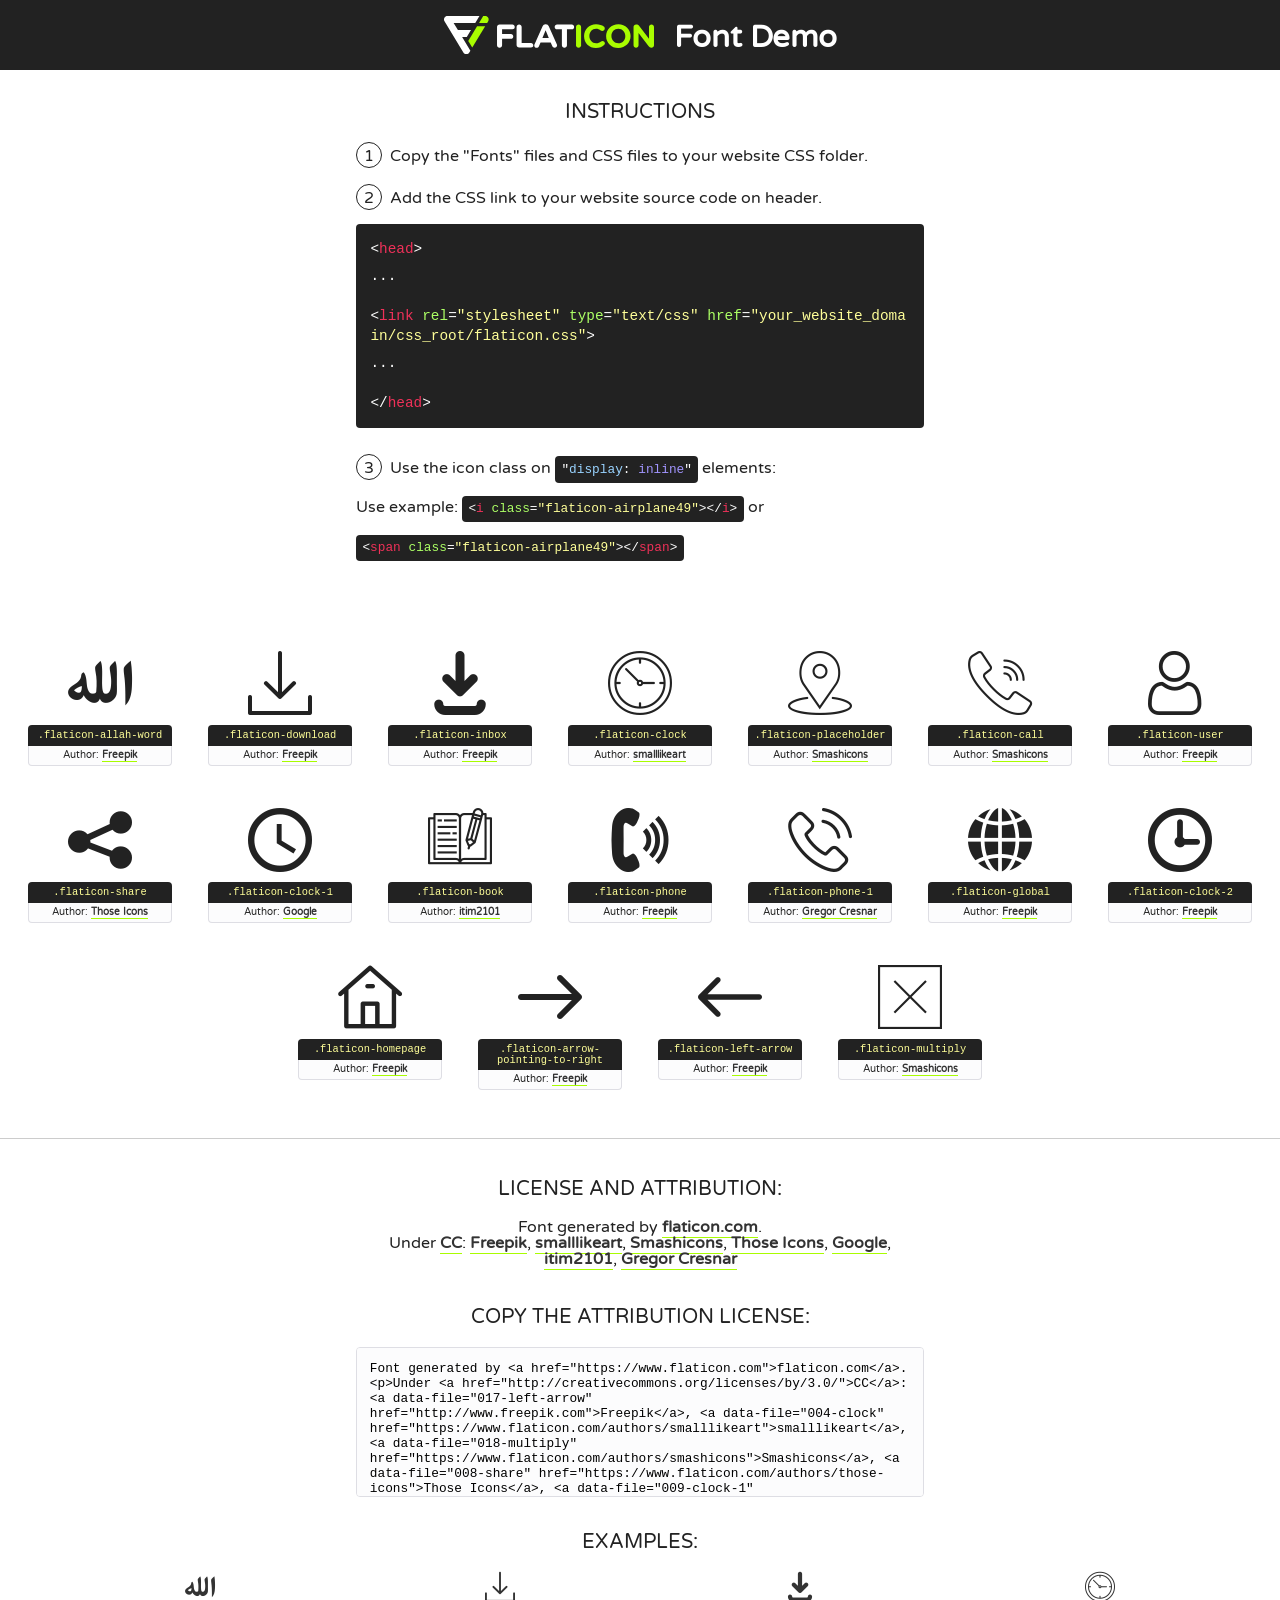
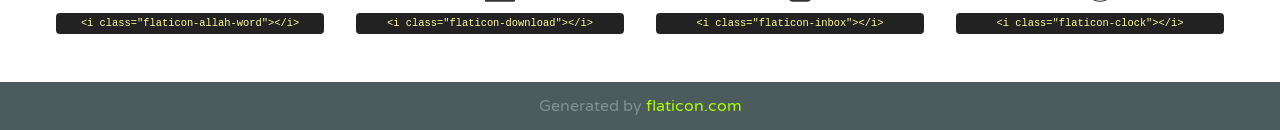
<file: fonts/flaticon/flaticon.html>
<!DOCTYPE html>
<!--
  Flaticon icon font: Flaticon
  Creation date: 04/11/2019 15:29
-->
<html>
<!DOCTYPE html>
<html>

<head>
    <title>Flaticon WebFont</title>
    <link href="http://fonts.googleapis.com/css?family=Varela+Round" rel="stylesheet" type="text/css" />
    <link rel="stylesheet" type="text/css" href="flaticon.css">
    <meta charset="UTF-8">
    <style>
    html, body, div, span, applet, object, iframe,
    h1, h2, h3, h4, h5, h6, p, blockquote, pre,
    a, abbr, acronym, address, big, cite, code,
    del, dfn, em, img, ins, kbd, q, s, samp,
    small, strike, strong, sub, sup, tt, var,
    b, u, i, center,
    dl, dt, dd, ol, ul, li,
    fieldset, form, label, legend,
    table, caption, tbody, tfoot, thead, tr, th, td,
    article, aside, canvas, details, embed, 
    figure, figcaption, footer, header, hgroup, 
    menu, nav, output, ruby, section, summary,
    time, mark, audio, video {
        margin: 0;
        padding: 0;
        border: 0;
        font-size: 100%;
        font: inherit;
        vertical-align: baseline;
    }
    /* HTML5 display-role reset for older browsers */
    article, aside, details, figcaption, figure, 
    footer, header, hgroup, menu, nav, section {
        display: block;
    }
    body {
        line-height: 1;
    }
    ol, ul {
        list-style: none;
    }
    blockquote, q {
        quotes: none;
    }
    blockquote:before, blockquote:after,
    q:before, q:after {
        content: '';
        content: none;
    }
    table {
        border-collapse: collapse;
        border-spacing: 0;
    }
    body {
        font-family: 'Varela Round', Helvetica, Arial, sans-serif;
        font-size: 16px;
        color: #222;
    }
    a {
        color: #333;
        border-bottom: 1px solid #a9fd00;
        font-weight: bold;
        text-decoration: none;
    }
    * {
        -moz-box-sizing: border-box;
        -webkit-box-sizing: border-box;
        box-sizing: border-box;
        margin: 0;
        padding: 0;
    }
    [class^="flaticon-"]:before, [class*=" flaticon-"]:before, [class^="flaticon-"]:after, [class*=" flaticon-"]:after {
        font-family: Flaticon;
        font-size: 30px;
        font-style: normal;
        margin-left: 20px;
        color: #333;
    }
    .wrapper {
        max-width: 600px;
        margin: auto;
        padding: 0 1em;
    }
    .title {
        font-size: 1.25em;
        text-align: center;
        margin-bottom: 1em;
        text-transform: uppercase;
    }
    header {
        text-align: center;
        background-color: #222;
        color: #fff;
        padding: 1em;
    }
    header .logo {
        width: 210px;
        height: 38px;
        display: inline-block;
        vertical-align: middle;
        margin-right: 1em;
        border: none;
    }
    header strong {
        font-size: 1.95em;
        font-weight: bold;
        vertical-align: middle;
        margin-top: 5px;
        display: inline-block;
    }
    .demo {
        margin: 2em auto;
        line-height: 1.25em;
    }
    .demo ul li {
        margin-bottom: 1em;
    }
    .demo ul li .num {
        color: #222;
        border-radius: 20px;
        display: inline-block;
        width: 26px;
        padding: 3px;
        height: 26px;
        text-align: center;
        margin-right: 0.5em;
        border: 1px solid #222;
    }
    .demo ul li code {
        background-color: #222;
        border-radius: 4px;
        padding: 0.25em 0.5em;
        display: inline-block;
        color: #fff;
        font-family: Consolas,Monaco,Lucida Console,Liberation Mono,DejaVu Sans Mono,Bitstream Vera Sans Mono,Courier New, monospace;
        font-weight: lighter;
        margin-top: 1em;
        font-size: 0.8em;
        word-break: break-all;
    }
    .demo ul li code.big {
        padding: 1em;
        font-size: 0.9em;
    }
    .demo ul li code .red {
        color: #EF3159;
    }
    .demo ul li code .green {
        color: #ACFF65;
    }
    .demo ul li code .yellow {
        color: #FFFF99;
    }
    .demo ul li code .blue {
        color: #99D3FF;
    }
    .demo ul li code .purple {
        color: #A295FF;
    }
    .demo ul li code .dots {
        margin-top: 0.5em;
        display: block;
    }
    #glyphs {
        border-bottom: 1px solid #ccc;
        padding: 2em 0;
        text-align: center;
    }
    .glyph {
        display: inline-block;
        width: 9em;
        margin: 1em;
        text-align: center;
        vertical-align: top;
        background: #FFF;
    }
    .glyph .glyph-icon {
        padding: 10px;
        display: block;
        font-family:"Flaticon";
        font-size: 64px;
        line-height: 1;
    }
    .glyph .glyph-icon:before {
        font-size: 64px;
        color: #222;
        margin-left: 0;
    }
    .class-name {
        font-size: 0.65em;
        background-color: #222;
        color: #fff;
        border-radius: 4px 4px 0 0;
        padding: 0.5em;
        color: #FFFF99;
        font-family: Consolas,Monaco,Lucida Console,Liberation Mono,DejaVu Sans Mono,Bitstream Vera Sans Mono,Courier New, monospace;
    }
    .author-name {
        font-size: 0.6em;
        background-color: #fcfcfd;
        border: 1px solid #DEDEE4;
        border-top: 0;
        border-radius: 0 0 4px 4px;
        padding: 0.5em;
    }
    .class-name:last-child {
        font-size: 10px;
        color:#888;
    }
    .class-name:last-child a {
        font-size: 10px;
        color:#555;
    }
    .class-name:last-child a:hover {
        color:#a9fd00;
    }
    .glyph > input {
        display: block;
        width: 100px;
        margin: 5px auto;
        text-align: center;
        font-size: 12px;
        cursor: text;
    }
    .glyph > input.icon-input {
        font-family:"Flaticon";
        font-size: 16px;
        margin-bottom: 10px;
    }
    .attribution .title {
        margin-top: 2em;
    }
    .attribution textarea {
        background-color: #fcfcfd;
        padding: 1em;
        border: none;
        box-shadow: none;
        border: 1px solid #DEDEE4;
        border-radius: 4px;
        resize: none;
        width: 100%;
        height: 150px;
        font-size: 0.8em;
        font-family: Consolas,Monaco,Lucida Console,Liberation Mono,DejaVu Sans Mono,Bitstream Vera Sans Mono,Courier New, monospace;
        -webkit-appearance: none;
    }
    .iconsuse {
        margin: 2em auto;
        text-align: center;
        max-width: 1200px;
    }
    .iconsuse:after {
        content: '';
        display: table;
        clear: both;
    }
    .iconsuse .image {
        float: left;
        width: 25%;
        padding: 0 1em;
    }
    .iconsuse .image p {
        margin-bottom: 1em;
    }
    .iconsuse .image span {
        display: block;
        font-size: 0.65em;
        background-color: #222;
        color: #fff;
        border-radius: 4px;
        padding: 0.5em;
        color: #FFFF99;
        margin-top: 1em;
        font-family: Consolas,Monaco,Lucida Console,Liberation Mono,DejaVu Sans Mono,Bitstream Vera Sans Mono,Courier New, monospace;
    }
    #footer {
        text-align: center;
        background-color: #4C5B5C;
        color: #7c9192;
        padding: 1em;
    }
    #footer a {
        border: none;
        color: #a9fd00;
        font-weight: normal;
    }
    @media (max-width: 960px) {
        .iconsuse .image {
            width: 50%;
        }
    }
    @media (max-width: 560px) {
        .iconsuse .image {
            width: 100%;
        }
    }
    </style>
</head>

<body class="characters-off">

    <header>
        <a href="https://www.flaticon.com" target="_blank" class="logo">
            <svg version="1.1" xmlns="http://www.w3.org/2000/svg" xmlns:xlink="http://www.w3.org/1999/xlink" xmlns:a="http://ns.adobe.com/AdobeSVGViewerExtensions/3.0/" viewBox="0 0 560.875 102.036" enable-background="new 0 0 560.875 102.036" xml:space="preserve">
                <defs>
                </defs>
                <g>
                    <g class="letters">
                        <path fill="#ffffff" d="M141.596,29.675c0-3.777,2.985-6.767,6.764-6.767h34.438c3.426,0,6.15,2.728,6.15,6.15
                        c0,3.43-2.724,6.149-6.15,6.149h-27.674v13.091h23.719c3.429,0,6.151,2.724,6.151,6.15c0,3.43-2.723,6.149-6.151,6.149h-23.719
                        v17.574c0,3.773-2.986,6.761-6.764,6.761c-3.779,0-6.764-2.989-6.764-6.761V29.675z"></path>
                        <path fill="#ffffff" d="M193.844,29.149c0-3.781,2.985-6.767,6.764-6.767c3.776,0,6.763,2.985,6.763,6.767v42.957h25.039
                        c3.426,0,6.149,2.726,6.149,6.153c0,3.425-2.723,6.15-6.149,6.15h-31.802c-3.779,0-6.764-2.986-6.764-6.768V29.149z"></path>
                        <path fill="#ffffff" d="M241.891,75.71l21.438-48.407c1.492-3.341,4.215-5.357,7.906-5.357h0.792
                        c3.686,0,6.323,2.017,7.815,5.357l21.439,48.407c0.436,0.967,0.701,1.845,0.701,2.723c0,3.602-2.809,6.501-6.414,6.501
                        c-3.161,0-5.269-1.845-6.499-4.655l-4.132-9.661h-27.059l-4.301,10.102c-1.144,2.631-3.426,4.214-6.237,4.214
                        c-3.517,0-6.24-2.81-6.24-6.325C241.1,77.64,241.451,76.677,241.891,75.71z M279.932,58.666l-8.521-20.297l-8.526,20.297H279.932
                        z"></path>
                        <path fill="#ffffff" d="M314.864,35.387H301.86c-3.429,0-6.239-2.813-6.239-6.238c0-3.429,2.811-6.24,6.239-6.24h39.533
                        c3.426,0,6.237,2.811,6.237,6.24c0,3.425-2.811,6.238-6.237,6.238h-13.001v42.785c0,3.773-2.99,6.761-6.764,6.761
                        c-3.779,0-6.764-2.989-6.764-6.761V35.387z"></path>
                        <path fill="#A9FD00" d="M352.615,29.149c0-3.781,2.985-6.767,6.767-6.767c3.774,0,6.761,2.985,6.761,6.767v49.024
                        c0,3.773-2.987,6.761-6.761,6.761c-3.781,0-6.767-2.989-6.767-6.761V29.149z"></path>
                        <path fill="#A9FD00" d="M374.132,53.836v-0.179c0-17.481,13.178-31.801,32.065-31.801c9.22,0,15.459,2.458,20.557,6.238
                        c1.402,1.054,2.637,2.985,2.637,5.357c0,3.692-2.985,6.59-6.681,6.59c-1.845,0-3.071-0.702-4.044-1.319
                        c-3.776-2.813-7.729-4.393-12.562-4.393c-10.364,0-17.831,8.611-17.831,19.154v0.173c0,10.542,7.291,19.329,17.831,19.329
                        c5.715,0,9.492-1.756,13.359-4.834c1.049-0.874,2.458-1.491,4.039-1.491c3.429,0,6.325,2.813,6.325,6.236
                        c0,2.106-1.056,3.78-2.282,4.834c-5.539,4.834-12.036,7.733-21.878,7.733C387.572,85.464,374.132,71.493,374.132,53.836z"></path>
                        <path fill="#A9FD00" d="M433.009,53.836v-0.179c0-17.481,13.79-31.801,32.766-31.801c18.981,0,32.592,14.143,32.592,31.628v0.173
                        c0,17.483-13.785,31.807-32.769,31.807C446.625,85.464,433.009,71.32,433.009,53.836z M484.224,53.836v-0.179
                        c0-10.539-7.725-19.326-18.626-19.326c-10.893,0-18.449,8.611-18.449,19.154v0.173c0,10.542,7.73,19.329,18.626,19.329
                        C476.676,72.986,484.224,64.378,484.224,53.836z"></path>
                        <path fill="#A9FD00" d="M506.233,29.321c0-3.774,2.99-6.763,6.767-6.763h1.401c3.252,0,5.183,1.583,7.029,3.953l26.093,34.265
                        V29.059c0-3.692,2.99-6.677,6.681-6.677c3.683,0,6.671,2.985,6.671,6.677v48.934c0,3.78-2.987,6.765-6.764,6.765h-0.436
                        c-3.257,0-5.188-1.581-7.034-3.953l-27.056-35.492v32.944c0,3.687-2.985,6.676-6.678,6.676c-3.683,0-6.673-2.989-6.673-6.676
                        V29.321z"></path>
                    </g>
                    <g class="insignia">
                        <path fill="#ffffff" d="M48.372,56.137h12.517l11.156-18.537H37.186L25.688,18.539h57.825L94.668,0H9.271
                        C5.925,0,2.842,1.801,1.198,4.716c-1.644,2.907-1.593,6.482,0.134,9.343l50.38,83.501c1.678,2.781,4.689,4.476,7.938,4.476
                        c3.246,0,6.257-1.695,7.935-4.476l2.898-4.804L48.372,56.137z"></path>
                        <g class="i">
                            <path fill="#A9FD00" d="M93.575,18.539h0.031v0.004l21.652,0.004l2.705-4.488c1.727-2.861,1.778-6.436,0.133-9.343
                            C116.454,1.801,113.371,0,110.026,0h-5.294L93.575,18.539z"></path>
                            <polygon fill="#A9FD00" points="88.291,27.356 64.725,66.486 75.519,84.404 109.942,27.356"></polygon>
                        </g>
                    </g>
                </g>
            </svg>
        </a>
        <strong>Font Demo</strong>
    </header>


    <section class="demo wrapper">

        <p class="title">Instructions</p>

        <ul>
            <li>
                <span class="num">1</span>Copy the "Fonts" files and CSS files to your website CSS folder.
            </li>
            <li>
                <span class="num">2</span>Add the CSS link to your website source code on header.
                <code class="big">
                    &lt;<span class="red">head</span>&gt;
                    <br/><span class="dots">...</span>
                    <br/>&lt;<span class="red">link</span> <span class="green">rel</span>=<span class="yellow">"stylesheet"</span> <span class="green">type</span>=<span class="yellow">"text/css"</span> <span class="green">href</span>=<span class="yellow">"your_website_domain/css_root/flaticon.css"</span>&gt;
                    <br/><span class="dots">...</span>
                    <br/>&lt;/<span class="red">head</span>&gt;
                </code>
            </li>

            <li>
                <p>
                    <span class="num">3</span>Use the icon class on <code>"<span class="blue">display</span>:<span class="purple"> inline</span>"</code> elements:
                    <br />
                    Use example: <code>&lt;<span class="red">i</span> <span class="green">class</span>=<span class="yellow">&quot;flaticon-airplane49&quot;</span>&gt;&lt;/<span class="red">i</span>&gt;</code> or <code>&lt;<span class="red">span</span> <span class="green">class</span>=<span class="yellow">&quot;flaticon-airplane49&quot;</span>&gt;&lt;/<span class="red">span</span>&gt;</code>
            </li>
        </ul>

    </section>




   <section id="glyphs">          
    
      
        <div class="glyph"><div class="glyph-icon flaticon-allah-word"></div>
            <div class="class-name">.flaticon-allah-word</div>
            <div class="author-name">Author: <a data-file="001-allah-word" href="http://www.freepik.com">Freepik</a> </div> 
        </div>        
        
        <div class="glyph"><div class="glyph-icon flaticon-download"></div>
            <div class="class-name">.flaticon-download</div>
            <div class="author-name">Author: <a data-file="002-download" href="http://www.freepik.com">Freepik</a> </div> 
        </div>        
        
        <div class="glyph"><div class="glyph-icon flaticon-inbox"></div>
            <div class="class-name">.flaticon-inbox</div>
            <div class="author-name">Author: <a data-file="003-inbox" href="http://www.freepik.com">Freepik</a> </div> 
        </div>        
        
        <div class="glyph"><div class="glyph-icon flaticon-clock"></div>
            <div class="class-name">.flaticon-clock</div>
            <div class="author-name">Author: <a data-file="004-clock" href="https://www.flaticon.com/authors/smalllikeart">smalllikeart</a> </div> 
        </div>        
        
        <div class="glyph"><div class="glyph-icon flaticon-placeholder"></div>
            <div class="class-name">.flaticon-placeholder</div>
            <div class="author-name">Author: <a data-file="005-placeholder" href="https://www.flaticon.com/authors/smashicons">Smashicons</a> </div> 
        </div>        
        
        <div class="glyph"><div class="glyph-icon flaticon-call"></div>
            <div class="class-name">.flaticon-call</div>
            <div class="author-name">Author: <a data-file="006-call" href="https://www.flaticon.com/authors/smashicons">Smashicons</a> </div> 
        </div>        
        
        <div class="glyph"><div class="glyph-icon flaticon-user"></div>
            <div class="class-name">.flaticon-user</div>
            <div class="author-name">Author: <a data-file="007-user" href="http://www.freepik.com">Freepik</a> </div> 
        </div>        
        
        <div class="glyph"><div class="glyph-icon flaticon-share"></div>
            <div class="class-name">.flaticon-share</div>
            <div class="author-name">Author: <a data-file="008-share" href="https://www.flaticon.com/authors/those-icons">Those Icons</a> </div> 
        </div>        
        
        <div class="glyph"><div class="glyph-icon flaticon-clock-1"></div>
            <div class="class-name">.flaticon-clock-1</div>
            <div class="author-name">Author: <a data-file="009-clock-1" href="https://www.flaticon.com/authors/google">Google</a> </div> 
        </div>        
        
        <div class="glyph"><div class="glyph-icon flaticon-book"></div>
            <div class="class-name">.flaticon-book</div>
            <div class="author-name">Author: <a data-file="010-book" href="https://www.flaticon.com/authors/itim2101">itim2101</a> </div> 
        </div>        
        
        <div class="glyph"><div class="glyph-icon flaticon-phone"></div>
            <div class="class-name">.flaticon-phone</div>
            <div class="author-name">Author: <a data-file="011-phone" href="http://www.freepik.com">Freepik</a> </div> 
        </div>        
        
        <div class="glyph"><div class="glyph-icon flaticon-phone-1"></div>
            <div class="class-name">.flaticon-phone-1</div>
            <div class="author-name">Author: <a data-file="012-phone-1" href="https://www.flaticon.com/authors/gregor-cresnar">Gregor Cresnar</a> </div> 
        </div>        
        
        <div class="glyph"><div class="glyph-icon flaticon-global"></div>
            <div class="class-name">.flaticon-global</div>
            <div class="author-name">Author: <a data-file="013-global" href="http://www.freepik.com">Freepik</a> </div> 
        </div>        
        
        <div class="glyph"><div class="glyph-icon flaticon-clock-2"></div>
            <div class="class-name">.flaticon-clock-2</div>
            <div class="author-name">Author: <a data-file="014-clock-2" href="http://www.freepik.com">Freepik</a> </div> 
        </div>        
        
        <div class="glyph"><div class="glyph-icon flaticon-homepage"></div>
            <div class="class-name">.flaticon-homepage</div>
            <div class="author-name">Author: <a data-file="015-homepage" href="http://www.freepik.com">Freepik</a> </div> 
        </div>        
        
        <div class="glyph"><div class="glyph-icon flaticon-arrow-pointing-to-right"></div>
            <div class="class-name">.flaticon-arrow-pointing-to-right</div>
            <div class="author-name">Author: <a data-file="016-arrow-pointing-to-right" href="http://www.freepik.com">Freepik</a> </div> 
        </div>        
        
        <div class="glyph"><div class="glyph-icon flaticon-left-arrow"></div>
            <div class="class-name">.flaticon-left-arrow</div>
            <div class="author-name">Author: <a data-file="017-left-arrow" href="http://www.freepik.com">Freepik</a> </div> 
        </div>        
        
        <div class="glyph"><div class="glyph-icon flaticon-multiply"></div>
            <div class="class-name">.flaticon-multiply</div>
            <div class="author-name">Author: <a data-file="018-multiply" href="https://www.flaticon.com/authors/smashicons">Smashicons</a> </div> 
        </div>        
        

    </section>



    <section class="attribution wrapper"   style="text-align:center;">

      <div class="title">License and attribution:</div><div class="attrDiv">Font generated by <a href="https://www.flaticon.com">flaticon.com</a>. <div><p>Under <a href="http://creativecommons.org/licenses/by/3.0/">CC</a>: <a data-file="017-left-arrow" href="http://www.freepik.com">Freepik</a>, <a data-file="004-clock" href="https://www.flaticon.com/authors/smalllikeart">smalllikeart</a>, <a data-file="018-multiply" href="https://www.flaticon.com/authors/smashicons">Smashicons</a>, <a data-file="008-share" href="https://www.flaticon.com/authors/those-icons">Those Icons</a>, <a data-file="009-clock-1" href="https://www.flaticon.com/authors/google">Google</a>, <a data-file="010-book" href="https://www.flaticon.com/authors/itim2101">itim2101</a>, <a data-file="012-phone-1" href="https://www.flaticon.com/authors/gregor-cresnar">Gregor Cresnar</a></p>  </div>
      </div>
      <div class="title">Copy the Attribution License:</div>

    <textarea onclick="this.focus();this.select();">Font generated by &lt;a href=&quot;https://www.flaticon.com&quot;&gt;flaticon.com&lt;/a&gt;. <p>Under <a href="http://creativecommons.org/licenses/by/3.0/">CC</a>: <a data-file="017-left-arrow" href="http://www.freepik.com">Freepik</a>, <a data-file="004-clock" href="https://www.flaticon.com/authors/smalllikeart">smalllikeart</a>, <a data-file="018-multiply" href="https://www.flaticon.com/authors/smashicons">Smashicons</a>, <a data-file="008-share" href="https://www.flaticon.com/authors/those-icons">Those Icons</a>, <a data-file="009-clock-1" href="https://www.flaticon.com/authors/google">Google</a>, <a data-file="010-book" href="https://www.flaticon.com/authors/itim2101">itim2101</a>, <a data-file="012-phone-1" href="https://www.flaticon.com/authors/gregor-cresnar">Gregor Cresnar</a></p>  
     </textarea>

    </section>

    <section class="iconsuse">

          <div class="title">Examples:</div>            
             
            <div class="image">
                <p>
                    <i class="glyph-icon flaticon-allah-word"></i> 
                    <span>&lt;i class=&quot;flaticon-allah-word&quot;&gt;&lt;/i&gt;</span>
                </p>
            </div>
            
            <div class="image">
                <p>
                    <i class="glyph-icon flaticon-download"></i> 
                    <span>&lt;i class=&quot;flaticon-download&quot;&gt;&lt;/i&gt;</span>
                </p>
            </div>
            
            <div class="image">
                <p>
                    <i class="glyph-icon flaticon-inbox"></i> 
                    <span>&lt;i class=&quot;flaticon-inbox&quot;&gt;&lt;/i&gt;</span>
                </p>
            </div>
            
            <div class="image">
                <p>
                    <i class="glyph-icon flaticon-clock"></i> 
                    <span>&lt;i class=&quot;flaticon-clock&quot;&gt;&lt;/i&gt;</span>
                </p>
            </div>
                       
        </div>
                            
    </section>

<div id="footer">
    <div>Generated by <a href="https://www.flaticon.com">flaticon.com</a>
    </div>
</div>



</body>
</html>
</file>
<file: fonts/flaticon/flaticon.css>
/*
  	Flaticon icon font: Flaticon
  	Creation date: 04/11/2019 15:29
  	*/

@font-face {
  font-family: "Flaticon";
  src: url("./Flaticon.eot");
  src: url("./Flaticon.eot?#iefix") format("embedded-opentype"),
       url("./Flaticon.woff2") format("woff2"),
       url("./Flaticon.woff") format("woff"),
       url("./Flaticon.ttf") format("truetype"),
       url("./Flaticon.svg#Flaticon") format("svg");
  font-weight: normal;
  font-style: normal;
}

@media screen and (-webkit-min-device-pixel-ratio:0) {
  @font-face {
    font-family: "Flaticon";
    src: url("./Flaticon.svg#Flaticon") format("svg");
  }
}

[class^="flaticon-"]:before, [class*=" flaticon-"]:before,
[class^="flaticon-"]:after, [class*=" flaticon-"]:after {   
  font-family: Flaticon;
        font-size: 20px;
font-style: normal;
margin-left: 20px;
}

.flaticon-allah-word:before { content: "\f100"; }
.flaticon-download:before { content: "\f101"; }
.flaticon-inbox:before { content: "\f102"; }
.flaticon-clock:before { content: "\f103"; }
.flaticon-placeholder:before { content: "\f104"; }
.flaticon-call:before { content: "\f105"; }
.flaticon-user:before { content: "\f106"; }
.flaticon-share:before { content: "\f107"; }
.flaticon-clock-1:before { content: "\f108"; }
.flaticon-book:before { content: "\f109"; }
.flaticon-phone:before { content: "\f10a"; }
.flaticon-phone-1:before { content: "\f10b"; }
.flaticon-global:before { content: "\f10c"; }
.flaticon-clock-2:before { content: "\f10d"; }
.flaticon-homepage:before { content: "\f10e"; }
.flaticon-arrow-pointing-to-right:before { content: "\f10f"; }
.flaticon-left-arrow:before { content: "\f110"; }
.flaticon-multiply:before { content: "\f111"; }
</file>
